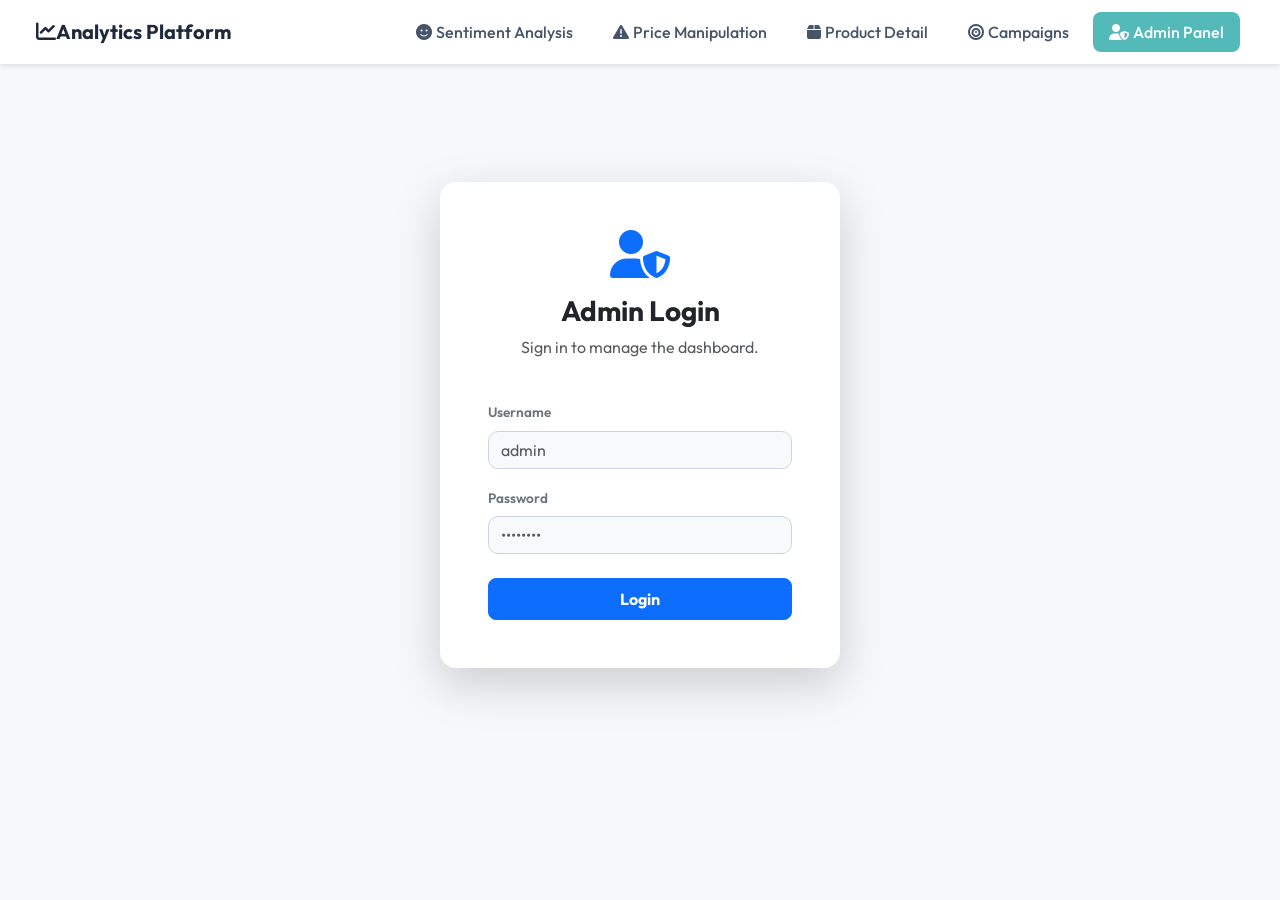
<file: admin.html>
<!DOCTYPE html>
<html lang="en">
<head>
    <meta charset="UTF-8">
    <meta name="viewport" content="width=device-width, initial-scale=1.0">
    <title>Analytics Platform - Admin Dashboard</title>
    
    <!-- Bootstrap CSS -->
    <link href="https://cdn.jsdelivr.net/npm/bootstrap@5.3.0/dist/css/bootstrap.min.css" rel="stylesheet">
    
    <!-- Font Awesome Icons -->
    <link rel="stylesheet" href="https://cdnjs.cloudflare.com/ajax/libs/font-awesome/6.4.0/css/all.min.css">
    
    <!-- Google Fonts -->
    <link href="https://fonts.googleapis.com/css2?family=Outfit:wght@300;400;500;600;700&display=swap" rel="stylesheet">
    
    <style>
        body {
            font-family: 'Outfit', -apple-system, sans-serif;
            background-color: #f6f8fb;
            color: #333333;
            min-height: 100vh;
        }

        /* Top Navbar matching the design */
        .navbar {
            background-color: #ffffff !important;
            border-bottom: 1px solid #e5e7eb;
            padding: 12px 24px;
        }

        .navbar-brand {
            font-weight: 700;
            color: #1e293b !important;
            display: flex;
            align-items: center;
        }

        .nav-link {
            color: #475569 !important;
            font-weight: 500;
            padding: 8px 16px !important;
            margin: 0 4px;
            border-radius: 8px;
        }

        .nav-link.active-tab {
            background-color: #54bab9 !important;
            color: #ffffff !important;
            border-radius: 8px;
        }

        /* Header block */
        .admin-header {
            margin-bottom: 30px;
        }

        .admin-title {
            font-weight: 700;
            color: #1e293b;
        }

        .admin-card {
            background-color: #ffffff;
            border: 1px solid #e5e7eb;
            border-radius: 16px;
            box-shadow: 0 4px 6px -1px rgba(0, 0, 0, 0.05);
            transition: transform 0.2s ease, box-shadow 0.2s ease;
        }

        .admin-card:hover {
            transform: translateY(-2px);
            box-shadow: 0 10px 15px -3px rgba(0, 0, 0, 0.1);
        }

        .stat-icon {
            font-size: 2rem;
            color: #2563eb;
            background: rgba(37, 99, 235, 0.08);
            padding: 12px;
            border-radius: 12px;
        }

        .table {
            color: #333333;
        }

        .table-custom {
            background-color: #ffffff;
            border-radius: 16px;
            overflow: hidden;
            border: 1px solid #e5e7eb;
        }

        .table-custom th {
            background-color: #f8fafc;
            color: #1e293b;
            border-bottom: 1px solid #e5e7eb;
            font-weight: 600;
        }

        .table-custom td {
            background-color: #ffffff;
            border-bottom: 1px solid #e5e7eb;
            vertical-align: middle;
        }

        .btn-accent {
            background-color: #2563eb;
            color: white;
            border: none;
            transition: all 0.2s;
        }

        .btn-accent:hover {
            background-color: #1d4ed8;
            color: white;
        }

        .modal-content {
            background-color: #ffffff;
            color: #333333;
            border: 1px solid #cbd5e1;
            border-radius: 20px;
        }

        .modal-header {
            border-bottom: 1px solid #e5e7eb;
        }

        .modal-footer {
            border-top: 1px solid #e5e7eb;
        }

        .form-control, .form-select {
            background-color: #ffffff;
            border: 1px solid #cbd5e1;
            color: #333333;
            border-radius: 10px;
        }

        .form-control:focus, .form-select:focus {
            background-color: #ffffff;
            color: #333333;
            border-color: #2563eb;
            box-shadow: 0 0 0 0.25rem rgba(37, 99, 235, 0.15);
        }

        .product-img-th {
            width: 50px;
            height: 50px;
            object-fit: contain;
            background-color: #f1f5f9;
            border-radius: 8px;
        }

        .badge-admin {
            font-size: 0.75rem;
            text-transform: uppercase;
            letter-spacing: 0.05em;
            padding: 5px 10px;
            border-radius: 50px;
        }
    </style>
</head>
<body>
    <!-- Top Navigation Bar -->
    <nav class="navbar navbar-expand-lg navbar-light shadow-sm">
        <div class="container-fluid">
            <a class="navbar-brand" href="index.html">
                <i class="fas fa-chart-line"></i> Analytics Platform
            </a>
            <button class="navbar-toggler" type="button" data-bs-toggle="collapse" data-bs-target="#navbarNav">
                <span class="navbar-toggler-icon"></span>
            </button>
            <div class="collapse navbar-collapse" id="navbarNav">
                <ul class="navbar-nav ms-auto align-items-center">
                    <li class="nav-item"><a class="nav-link" href="index.html"><i class="fas fa-smile me-1"></i>Sentiment Analysis</a></li>
                    <li class="nav-item"><a class="nav-link" href="price-manipulation.html"><i class="fas fa-exclamation-triangle me-1"></i>Price Manipulation</a></li>
                    <li class="nav-item"><a class="nav-link" href="product-detail.html"><i class="fas fa-box me-1"></i>Product Detail</a></li>
                    <li class="nav-item"><a class="nav-link" href="manipulation-campaigns.html"><i class="fas fa-bullseye me-1"></i>Campaigns</a></li>
                    <li class="nav-item"><a class="nav-link active-tab" href="admin.html"><i class="fas fa-user-shield me-1"></i>Admin Panel</a></li>
                    <li class="nav-item" id="changePasswordNavItem" style="display:none;">
                        <a class="nav-link text-warning" href="#" onclick="showChangeCredentialsModal(event)"><i class="fas fa-user-edit me-1"></i>Edit Profile</a>
                    </li>
                    <li class="nav-item" id="logoutNavItem" style="display:none;">
                        <a class="nav-link text-danger" href="#" onclick="logout(event)"><i class="fas fa-sign-out-alt me-1"></i>Logout</a>
                    </li>
                </ul>
            </div>
        </div>
    </nav>

    </nav>

    <!-- LOGIN SCREEN -->
    <div id="adminLoginContent" class="container d-flex justify-content-center align-items-center" style="min-height: 80vh;">
        <div class="card shadow-lg p-5" style="max-width: 400px; width: 100%; border-radius: 16px; border: none;">
            <div class="text-center mb-4">
                <i class="fas fa-user-shield text-primary" style="font-size: 3rem;"></i>
                <h3 class="mt-3 fw-bold text-dark">Admin Login</h3>
                <p class="text-muted">Sign in to manage the dashboard.</p>
            </div>
            
            <div id="loginErrorMsg" class="alert alert-danger d-none" style="font-size: 0.9rem; padding: 10px;">
                <i class="fas fa-exclamation-circle me-1"></i> Invalid username or password.
            </div>

            <form id="loginForm" onsubmit="handleLogin(event)">
                <div class="mb-3">
                    <label class="form-label text-secondary fw-semibold" style="font-size: 0.85rem;">Username</label>
                    <input type="text" id="usernameInput" class="form-control bg-light" required placeholder="admin">
                </div>
                <div class="mb-4">
                    <label class="form-label text-secondary fw-semibold" style="font-size: 0.85rem;">Password</label>
                    <input type="password" id="passwordInput" class="form-control bg-light" required placeholder="••••••••">
                </div>
                <button type="submit" class="btn btn-primary w-100 py-2 rounded-3 fw-bold" id="loginBtn">
                    Login
                </button>
            </form>
        </div>
    </div>

    <!-- MAIN ADMIN DASHBOARD -->
    <div id="adminDashboardContent" class="container-fluid p-4" style="display: none;">
        <!-- Header -->
        <div class="admin-header d-flex justify-content-between align-items-center flex-wrap gap-3">
            <div>
                <h2 class="admin-title m-0"><i class="fas fa-user-cog me-2"></i>Admin Dashboard</h2>
                <p class="text-secondary m-0 mt-1">Manage system products, reviews, price indices, and active campaign variables.</p>
            </div>
            <div>
                <button class="btn btn-accent px-4 py-2 rounded-pill shadow" onclick="showAddProductModal()">
                    <i class="fas fa-plus me-2"></i>Add New Product
                </button>
            </div>
        </div>

        <!-- KPIs -->
        <div class="row g-4 mb-4">
            <div class="col-md-3">
                <div class="card admin-card p-4">
                    <div class="d-flex align-items-center justify-content-between">
                        <div>
                            <h6 class="text-secondary text-uppercase mb-1" style="font-size:0.8rem;">Total Products</h6>
                            <h2 class="fw-bold m-0" id="kpi-total-products">...</h2>
                        </div>
                        <i class="fas fa-boxes stat-icon"></i>
                    </div>
                </div>
            </div>
            <div class="col-md-3">
                <div class="card admin-card p-4">
                    <div class="d-flex align-items-center justify-content-between">
                        <div>
                            <h6 class="text-secondary text-uppercase mb-1" style="font-size:0.8rem;">Campaigns Managed</h6>
                            <h2 class="fw-bold m-0 text-success" id="kpi-total-campaigns">...</h2>
                        </div>
                        <i class="fas fa-bullhorn stat-icon text-success" style="background: rgba(16, 185, 129, 0.08);"></i>
                    </div>
                </div>
            </div>
            <div class="col-md-3">
                <div class="card admin-card p-4">
                    <div class="d-flex align-items-center justify-content-between">
                        <div>
                            <h6 class="text-secondary text-uppercase mb-1" style="font-size:0.8rem;">Reviews Tracked</h6>
                            <h2 class="fw-bold m-0 text-warning" id="kpi-total-reviews">...</h2>
                        </div>
                        <i class="fas fa-comments stat-icon text-warning" style="background: rgba(245, 158, 11, 0.08);"></i>
                    </div>
                </div>
            </div>
            <div class="col-md-3">
                <div class="card admin-card p-4">
                    <div class="d-flex align-items-center justify-content-between">
                        <div>
                            <h6 class="text-secondary text-uppercase mb-1" style="font-size:0.8rem;">Price Audits</h6>
                            <h2 class="fw-bold m-0 text-danger" id="kpi-price-records">...</h2>
                        </div>
                        <i class="fas fa-history stat-icon text-danger" style="background: rgba(239, 68, 68, 0.08);"></i>
                    </div>
                </div>
            </div>
        </div>

        <div class="alert alert-info border-0 rounded-4 shadow-sm py-3 mb-4" style="background-color: rgba(37, 99, 235, 0.05); color: #2563eb;">
            <div class="d-flex align-items-center">
                <i class="fas fa-info-circle me-3 fs-4"></i>
                <div>
                    <strong>Administration System Guide:</strong> Any updates made here will directly persist to the SQLite database on-the-fly. The changes will be dynamically reflected across all pages, including selectors and dashboards.
                </div>
            </div>
        </div>

        <!-- Product Management Table -->
        <div class="card admin-card p-4 mb-4">
            <h5 class="card-title fw-bold mb-3"><i class="fas fa-list me-2 text-indigo-600"></i>Product Management</h5>
            <div class="table-custom">
                <div class="table-responsive">
                    <table class="table table-hover table-striped m-0">
                        <thead>
                            <tr>
                                <th>#</th>
                                <th>Image</th>
                                <th>Product Name</th>
                                <th>Category</th>
                                <th>Base Price</th>
                                <th class="text-center">Actions</th>
                            </tr>
                        </thead>
                        <tbody id="productTableBody">
                            <!-- Injected by JavaScript -->
                            <tr>
                                <td colspan="6" class="text-center py-4 text-secondary">
                                    <i class="fas fa-circle-notch fa-spin me-2"></i>Loading products...
                                </td>
                            </tr>
                        </tbody>
                    </table>
                </div>
            </div>
        </div>
    </div>

    <!-- Add/Edit Product Modal -->
    <div class="modal fade" id="productModal" tabindex="-1" aria-hidden="true">
        <div class="modal-dialog modal-dialog-centered">
            <div class="modal-content border">
                <div class="modal-header">
                    <h5 class="modal-title fw-bold" id="modalTitle">Product Management</h5>
                    <button type="button" class="btn-close" data-bs-dismiss="modal" aria-label="Close"></button>
                </div>
                <div class="modal-body">
                    <form id="productForm">
                        <input type="hidden" id="productId">
                        <div class="mb-3">
                            <label for="productName" class="form-label text-secondary">Product Name</label>
                            <input type="text" class="form-control" id="productName" required placeholder="e.g., Samsung Galaxy S24 Ultra">
                        </div>
                        <div class="mb-3">
                            <label for="productCategory" class="form-label text-secondary">Category</label>
                            <select class="form-select" id="productCategory" required>
                                <option value="Electronics">Electronics</option>
                                <option value="Cosmetics">Cosmetics</option>
                                <option value="Apparel">Apparel</option>
                                <option value="Shoes">Shoes</option>
                            </select>
                        </div>
                        <div class="mb-3">
                            <label for="productPrice" class="form-label text-secondary">Base Price ($)</label>
                            <input type="number" step="0.01" class="form-control" id="productPrice" required placeholder="e.g., 1400.00">
                        </div>
                        <div class="mb-3">
                            <label for="productImage" class="form-label text-secondary">Image URL</label>
                            <input type="text" class="form-control" id="productImage" placeholder="e.g., images/samsung_s24.png" value="images/samsung_s24.png">
                        </div>
                    </form>
                </div>
                <div class="modal-footer">
                    <button type="button" class="btn btn-outline-secondary rounded-pill px-3" data-bs-dismiss="modal">Cancel</button>
                    <button type="button" class="btn btn-accent rounded-pill px-4" onclick="saveProduct()">Save Product</button>
                </div>
            </div>
        </div>
    </div>

    <!-- Change Credentials Modal -->
    <div class="modal fade" id="changeCredentialsModal" tabindex="-1" aria-hidden="true">
        <div class="modal-dialog modal-dialog-centered">
            <div class="modal-content border">
                <div class="modal-header">
                    <h5 class="modal-title fw-bold"><i class="fas fa-user-edit text-warning me-2"></i>Edit Profile</h5>
                    <button type="button" class="btn-close" data-bs-dismiss="modal" aria-label="Close"></button>
                </div>
                <div class="modal-body">
                    <div id="pwdErrorMsg" class="alert alert-danger d-none" style="font-size: 0.9rem; padding: 10px;"></div>
                    <form id="changeCredentialsForm">
                        <div class="mb-3">
                            <label class="form-label text-secondary">Current Username</label>
                            <input type="text" class="form-control" id="oldUsernameInput" required>
                        </div>
                        <div class="mb-3">
                            <label class="form-label text-secondary">Current Password</label>
                            <input type="password" class="form-control" id="oldPasswordInput" required>
                        </div>
                        <hr>
                        <div class="mb-3">
                            <label class="form-label text-secondary">New Username</label>
                            <input type="text" class="form-control" id="newUsernameInput" required>
                        </div>
                        <div class="mb-3">
                            <label class="form-label text-secondary">New Password</label>
                            <input type="password" class="form-control" id="newPasswordInput" required>
                        </div>
                    </form>
                </div>
                <div class="modal-footer">
                    <button type="button" class="btn btn-outline-secondary rounded-pill px-3" data-bs-dismiss="modal">Cancel</button>
                    <button type="button" class="btn btn-warning rounded-pill px-4 text-white fw-bold" id="btnSaveCredentials" onclick="saveNewCredentials()">Update Profile</button>
                </div>
            </div>
        </div>
    </div>

    <!-- Bootstrap JS Bundle -->
    <script src="https://cdn.jsdelivr.net/npm/bootstrap@5.3.0/dist/js/bootstrap.bundle.min.js"></script>
    
    <script>
        const API_URL = 'http://127.0.0.1:8000';
        let productModal = null;
        let isEditMode = false;
        
        let pwdModal = null;

        // --- AUTHENTICATION LOGIC ---
        document.addEventListener('DOMContentLoaded', () => {
            productModal = new bootstrap.Modal(document.getElementById('productModal'));
            pwdModal = new bootstrap.Modal(document.getElementById('changeCredentialsModal'));
            
            // Autofill demo for Samsung 24 and Ninja
            document.getElementById("productName").addEventListener("input", function(e) {
                const val = e.target.value.toLowerCase();
                if (val.includes("samsung") && val.includes("24")) {
                    document.getElementById("productCategory").value = "Electronics";
                    document.getElementById("productPrice").value = "1400.00";
                    document.getElementById("productImage").value = "images/samsung24_1.png,images/samsung24_2.png";
                } else if (val.includes("ninja")) {
                    document.getElementById("productCategory").value = "Electronics";
                    document.getElementById("productPrice").value = "250.00";
                    document.getElementById("productImage").value = "images/ninja1.png,images/ninja2.png,images/ninja3.png";
                }
            });

            const token = localStorage.getItem('admin_token');
            if (token) {
                showDashboard();
            } else {
                showLogin();
            }
        });

        function showLogin() {
            document.getElementById('adminLoginContent').classList.remove('d-none');
            document.getElementById('adminLoginContent').classList.add('d-flex');
            document.getElementById('adminDashboardContent').style.display = 'none';
            document.getElementById('logoutNavItem').style.display = 'none';
            document.getElementById('changePasswordNavItem').style.display = 'none';
        }

        function showDashboard() {
            document.getElementById('adminLoginContent').classList.remove('d-flex');
            document.getElementById('adminLoginContent').classList.add('d-none');
            document.getElementById('adminDashboardContent').style.display = 'block';
            document.getElementById('logoutNavItem').style.display = 'block';
            document.getElementById('changePasswordNavItem').style.display = 'block';
            loadDashboardData();
        }

        async function handleLogin(e) {
            e.preventDefault();
            const btn = document.getElementById('loginBtn');
            const errorMsg = document.getElementById('loginErrorMsg');
            
            const username = document.getElementById('usernameInput').value;
            const password = document.getElementById('passwordInput').value;
            
            btn.innerHTML = '<i class="fas fa-spinner fa-spin"></i> Authenticating...';
            btn.disabled = true;
            errorMsg.classList.add('d-none');
            
            try {
                const response = await fetch(`${API_URL}/api/login`, {
                    method: 'POST',
                    headers: { 'Content-Type': 'application/json' },
                    body: JSON.stringify({ username, password })
                });
                
                const data = await response.json();
                
                if (response.ok && data.token) {
                    localStorage.setItem('admin_token', data.token);
                    if(data.username) {
                        localStorage.setItem('admin_username', data.username);
                    }
                    showDashboard();
                } else {
                    errorMsg.classList.remove('d-none');
                    if (data.detail) {
                        errorMsg.innerHTML = `<i class="fas fa-exclamation-circle me-1"></i> ${data.detail}`;
                    }
                }
            } catch (err) {
                errorMsg.classList.remove('d-none');
                errorMsg.innerHTML = `<i class="fas fa-exclamation-circle me-1"></i> Connection error.`;
            } finally {
                btn.innerHTML = 'Login';
                btn.disabled = false;
            }
        }

        function logout(e) {
            if(e) e.preventDefault();
            localStorage.removeItem('admin_token');
            localStorage.removeItem('admin_username');
            document.getElementById('usernameInput').value = '';
            document.getElementById('passwordInput').value = '';
            showLogin();
        }

        function showChangeCredentialsModal(e) {
            e.preventDefault();
            document.getElementById('oldUsernameInput').value = localStorage.getItem('admin_username') || '';
            document.getElementById('oldPasswordInput').value = '';
            document.getElementById('newUsernameInput').value = '';
            document.getElementById('newPasswordInput').value = '';
            document.getElementById('pwdErrorMsg').classList.add('d-none');
            pwdModal.show();
        }

        async function saveNewCredentials() {
            const oldUser = document.getElementById('oldUsernameInput').value;
            const oldPwd = document.getElementById('oldPasswordInput').value;
            const newUser = document.getElementById('newUsernameInput').value;
            const newPwd = document.getElementById('newPasswordInput').value;
            const errorMsg = document.getElementById('pwdErrorMsg');
            const btn = document.getElementById('btnSaveCredentials');

            if (!oldUser || !oldPwd || !newUser || !newPwd) {
                errorMsg.innerText = "Please fill out all fields.";
                errorMsg.classList.remove('d-none');
                return;
            }

            btn.innerHTML = '<i class="fas fa-spinner fa-spin"></i> Updating...';
            btn.disabled = true;
            errorMsg.classList.add('d-none');

            try {
                const response = await fetch(`${API_URL}/api/admin/credentials`, {
                    method: 'PUT',
                    headers: { 'Content-Type': 'application/json' },
                    body: JSON.stringify({
                        old_username: oldUser,
                        old_password: oldPwd,
                        new_username: newUser,
                        new_password: newPwd
                    })
                });

                const data = await response.json();
                
                if (response.ok && data.success) {
                    pwdModal.hide();
                    showToast("Profile updated successfully!");
                    if(data.new_token) {
                        localStorage.setItem('admin_token', data.new_token);
                        localStorage.setItem('admin_username', newUser);
                    }
                } else {
                    errorMsg.classList.remove('d-none');
                    errorMsg.innerHTML = `<i class="fas fa-exclamation-circle me-1"></i> ${data.detail || 'Update failed'}`;
                }
            } catch (err) {
                errorMsg.classList.remove('d-none');
                errorMsg.innerHTML = `<i class="fas fa-exclamation-circle me-1"></i> Connection error.`;
            } finally {
                btn.innerHTML = 'Update Profile';
                btn.disabled = false;
            }
        }

        async function loadDashboardData() {
            try {
                // Fetch Products
                const res = await fetch(`${API_URL}/api/admin/products`);
                const products = await res.json();
                
                // Fetch General Stats
                const resStats = await fetch(`${API_URL}/api/stats`);
                const stats = await resStats.json();
                
                // Fill KPIs
                document.getElementById("kpi-total-products").innerText = products.length;
                document.getElementById("kpi-total-campaigns").innerText = stats.total_campaigns || 0;
                document.getElementById("kpi-total-reviews").innerText = stats.total_reviews || 0;
                document.getElementById("kpi-price-records").innerText = stats.total_price_records || 0;

                // Render Table
                const tbody = document.getElementById("productTableBody");
                tbody.innerHTML = "";
                
                products.forEach((p, idx) => {
                    tbody.innerHTML += `
                        <tr>
                            <td>${idx + 1}</td>
                            <td>
                                <img src="${p.image_url.split(',')[0]}" class="product-img-th" alt="product" onerror="this.onerror=null; this.src='https://placehold.co/50x50/eeeeee/999999?text=IMG'">
                            </td>
                            <td class="fw-semibold">
                                ${p.name}
                                ${p.is_active === 0 ? '<span class="badge bg-danger ms-2" style="font-size:0.6rem;">INACTIVE</span>' : ''}
                            </td>
                            <td><span class="badge bg-secondary badge-admin text-dark border">${p.category}</span></td>
                            <td class="fw-bold text-success">$${p.base_price}</td>
                            <td class="text-center">
                                ${p.is_active === 0 ? `
                                <button class="btn btn-sm btn-success fw-bold" onclick="activateProduct(${p.id}, '${p.name.replace(/'/g, "\\'")}')">
                                    <i class="fas fa-power-off"></i> Activate
                                </button>
                                ` : `
                                <button class="btn btn-sm btn-outline-secondary me-2" onclick="editProduct(${p.id}, '${p.name.replace(/'/g, "\\'")}', '${p.category}', ${p.base_price}, '${p.image_url}')">
                                    <i class="fas fa-edit"></i> Edit
                                </button>
                                <button class="btn btn-sm btn-outline-danger" onclick="deleteProduct(${p.id})">
                                    <i class="fas fa-trash-alt"></i> Delete
                                </button>
                                `}
                            </td>
                        </tr>
                    `;
                });

            } catch (error) {
                console.error("Error loading dashboard data:", error);
            }
        }

        function showAddProductModal() {
            isEditMode = false;
            document.getElementById("modalTitle").innerText = "Add New Product";
            document.getElementById("productId").value = "";
            document.getElementById("productName").value = "";
            document.getElementById("productCategory").value = "Electronics";
            document.getElementById("productPrice").value = "";
            document.getElementById("productImage").value = ""; // Leave blank for demo
            productModal.show();
        }

        function editProduct(id, name, category, price, image) {
            isEditMode = true;
            document.getElementById("modalTitle").innerText = "Edit Product";
            document.getElementById("productId").value = id;
            document.getElementById("productName").value = name;
            document.getElementById("productCategory").value = category;
            document.getElementById("productPrice").value = price;
            document.getElementById("productImage").value = image;
            productModal.show();
        }

        async function saveProduct() {
            const form = document.getElementById("productForm");
            if (!form.checkValidity()) {
                form.reportValidity();
                return;
            }

            const id = document.getElementById("productId").value;
            const name = document.getElementById("productName").value;
            const category = document.getElementById("productCategory").value;
            const base_price = parseFloat(document.getElementById("productPrice").value);
            const image_url = document.getElementById("productImage").value;

            const productData = { name, category, base_price, image_url };

            try {
                let response;
                if (isEditMode) {
                    response = await fetch(`${API_URL}/api/products/${id}`, {
                        method: "PUT",
                        headers: { "Content-Type": "application/json" },
                        body: JSON.stringify(productData)
                    });
                } else {
                    response = await fetch(`${API_URL}/api/products`, {
                        method: "POST",
                        headers: { "Content-Type": "application/json" },
                        body: JSON.stringify(productData)
                    });
                }

                if (response.ok) {
                    productModal.hide();
                    loadDashboardData();
                } else {
                    const err = await response.json();
                    alert("Error: " + (err.detail || "Failed to save product"));
                }

            } catch (error) {
                console.error("Error saving product:", error);
                alert("Failed to connect to the server.");
            }
        }

        async function activateProduct(id, name) {
            try {
                const response = await fetch(`${API_URL}/api/admin/products/${id}/activate`, {
                    method: "PUT"
                });
                if (response.ok) {
                    showToast(`${name} has been added to analysis system.`);
                    loadDashboardData();
                    // Set a flag in localStorage so frontend knows a new product was activated
                    localStorage.setItem("newly_activated_product", id.toString());
                } else {
                    alert("Failed to activate product.");
                }
            } catch (error) {
                console.error("Error activating product:", error);
            }
        }

        function showToast(message) {
            const toastHtml = `
            <div class="position-fixed bottom-0 end-0 p-3" style="z-index: 1100">
                <div class="toast align-items-center text-bg-success border-0 show" role="alert" aria-live="assertive" aria-atomic="true">
                    <div class="d-flex">
                        <div class="toast-body fw-bold">
                            <i class="fas fa-check-circle me-2"></i>${message}
                        </div>
                        <button type="button" class="btn-close btn-close-white me-2 m-auto" data-bs-dismiss="toast" aria-label="Close" onclick="this.parentElement.parentElement.parentElement.remove()"></button>
                    </div>
                </div>
            </div>`;
            document.body.insertAdjacentHTML("beforeend", toastHtml);
            setTimeout(() => {
                const toasts = document.querySelectorAll(".toast.show");
                if(toasts.length > 0) toasts[toasts.length - 1].parentElement.remove();
            }, 5000);
        }

        async function deleteProduct(id) {
            if (!confirm("Are you sure you want to delete this product? All its price records and review sentiments will be deleted cascadingly.")) {
                return;
            }

            try {
                const response = await fetch(`${API_URL}/api/products/${id}`, {
                    method: "DELETE"
                });

                if (response.ok) {
                    loadDashboardData();
                } else {
                    alert("Failed to delete product.");
                }

            } catch (error) {
                console.error("Error deleting product:", error);
            }
        }
    </script>
</body>
</html>
</file>
